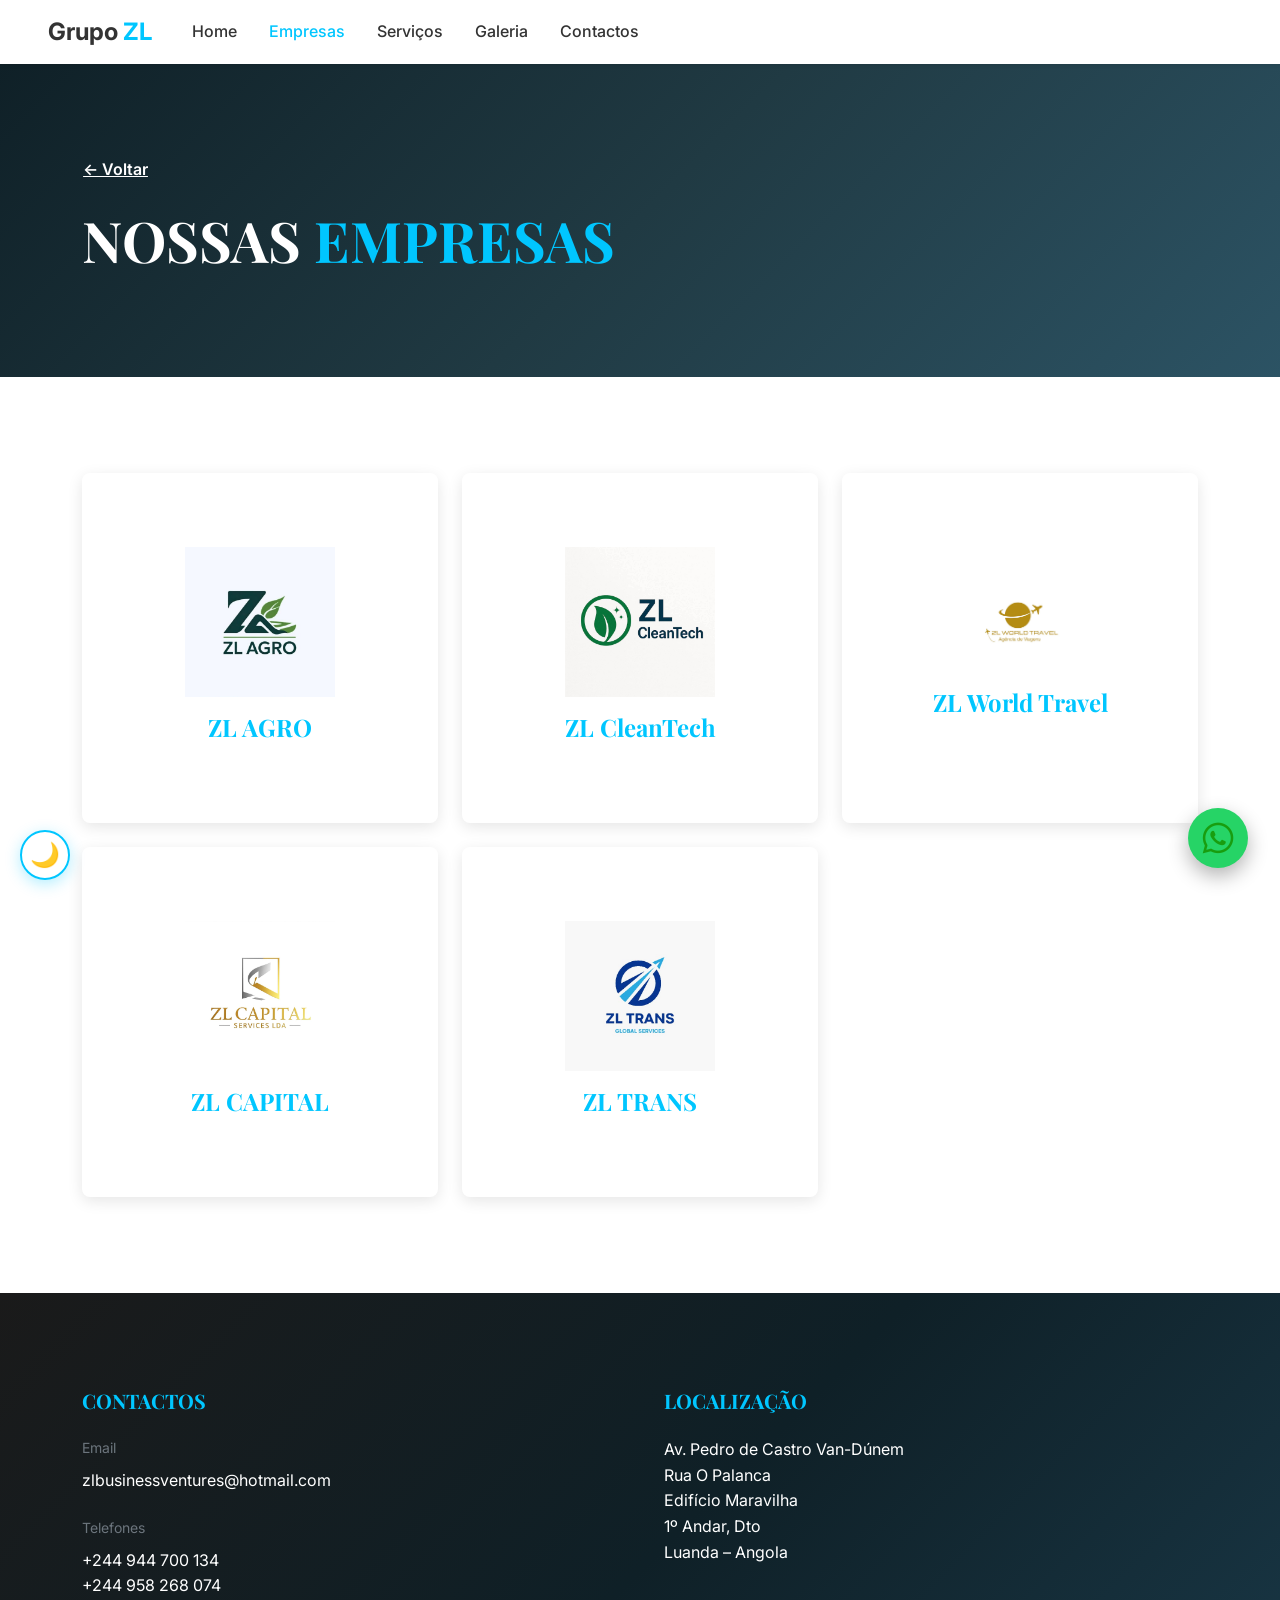
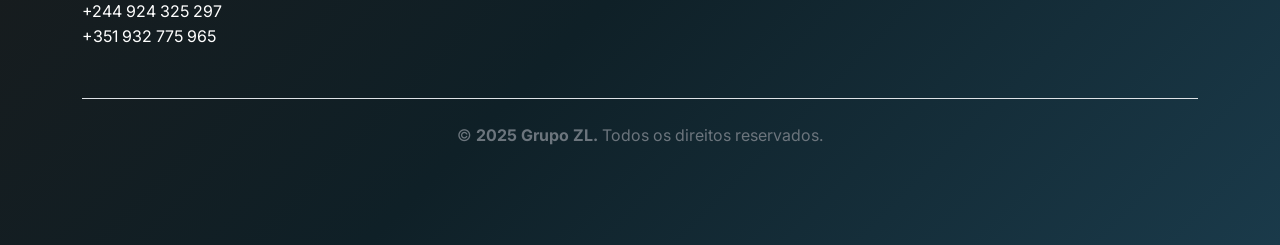
<file: empresas.html>
<!DOCTYPE html>
<html lang="pt">
<head>
    <meta charset="UTF-8">
    <meta name="viewport" content="width=device-width, initial-scale=1.0">
    <meta name="description" content="Conheça as empresas do Grupo ZL">
    <title>Grupo ZL - Nossas Empresas</title>
    
    <!-- Bootstrap CSS -->
    <link href="https://cdn.jsdelivr.net/npm/bootstrap@5.3.0/dist/css/bootstrap.min.css" rel="stylesheet">
    <!-- Google Fonts -->
    <link href="https://fonts.googleapis.com/css2?family=Playfair+Display:wght@700;800&family=Inter:wght@400;500;600;700&display=swap" rel="stylesheet">
    <!-- Modern Animations -->
    <link rel="stylesheet" href="css/modern-animations.css">
    <!-- Custom CSS -->
    <link rel="stylesheet" href="css/style.css">
    <link rel="stylesheet" href="css/empresas.css">
</head>
<body>
    <!-- PAGE LOADER -->
    <div class="page-loader" id="pageLoader">
        <div class="loader-content">
            <canvas id="loaderCanvas" width="120" height="120"></canvas>
            <p class="loader-text">CARREGANDO...</p>
        </div>
    </div>

    <!-- HEADER/NAVBAR -->
    <nav class="navbar navbar-expand-lg navbar-light bg-white shadow-sm fixed-top">
        <div class="container-fluid px-4 px-lg-5">
            <a class="navbar-brand fw-bold" href="index.html">
                Grupo <span class="text-primary">ZL</span>
            </a>
            <button class="navbar-toggler" type="button" data-bs-toggle="collapse" data-bs-target="#navbarNav" aria-controls="navbarNav" aria-expanded="false" aria-label="Toggle navigation">
                <span class="navbar-toggler-icon"></span>
            </button>
            <div class="collapse navbar-collapse" id="navbarNav">
                <ul class="navbar-nav ms-auto">
                    <li class="nav-item">
                        <a class="nav-link" href="index.html">Home</a>
                    </li>
                    <li class="nav-item">
                        <a class="nav-link active" href="empresas.html">Empresas</a>
                    </li>
                    <li class="nav-item">
                        <a class="nav-link" href="servicos.html">Serviços</a>
                    </li>
                    <li class="nav-item">
                        <a class="nav-link" href="galeria.html">Galeria</a>
                    </li>
                    <li class="nav-item">
                        <a class="nav-link" href="index.html#contactos">Contactos</a>
                    </li>
                </ul>
            </div>
        </div>
    </nav>

    <!-- PAGE HEADER -->
    <section class="page-header bg-gradient-blue text-white py-5">
        <div class="container py-5">
            <a href="index.html" class="btn btn-link text-white mb-4 p-0">
                ← Voltar
            </a>
            <h1 class="display-4 fw-bold">NOSSAS <span class="text-primary">EMPRESAS</span></h1>
        </div>
    </section>

    <!-- EMPRESAS GRID -->
    <section class="py-5">
        <div class="container py-5">
            <div class="row g-4">
                <!-- ZL AGRO -->
                <div class="col-md-6 col-lg-4">
                    <a href="empresas/zlagro.html" class="company-card-link">
                        <div class="company-card">
                            <div class="card-inner">
                                <div class="card-front">
                                    <img src="img/empresas/ZL AGRO.webp" alt="ZL AGRO" class="company-logo">
                                    <h4 class="mt-3">ZL AGRO</h4>
                                </div>
                                <div class="card-back">
                                    <span class="btn btn-primary rounded-pill">Conheça</span>
                                </div>
                            </div>
                        </div>
                    </a>
                </div>

                <!-- ZL CLEANTECH -->
                <div class="col-md-6 col-lg-4">
                    <a href="empresas/zlcleantech.html" class="company-card-link">
                        <div class="company-card">
                            <div class="card-inner">
                                <div class="card-front">
                                    <img src="img/empresas/ZL clean.webp" alt="ZL CleanTech" class="company-logo">
                                    <h4 class="mt-3">ZL CleanTech</h4>
                                </div>
                                <div class="card-back">
                                    <span class="btn btn-primary rounded-pill">Conheça</span>
                                </div>
                            </div>
                        </div>
                    </a>
                </div>

                <!-- ZL WORLD TRAVEL -->
                <div class="col-md-6 col-lg-4">
                    <a href="empresas/zlworldtravel1.html" class="company-card-link">
                        <div class="company-card">
                            <div class="card-inner">
                                <div class="card-front">
                                    <img src="img/empresas/ZL WORD.webp" alt="ZL World Travel" class="company-logo">
                                    <h4 class="mt-3">ZL World Travel</h4>
                                </div>
                                <div class="card-back">
                                    <span class="btn btn-primary rounded-pill">Conheça</span>
                                </div>
                            </div>
                        </div>
                    </a>
                </div>

                <!-- ZL CAPITAL -->
                <div class="col-md-6 col-lg-4">
                    <a href="empresas/zlcapitalservices.html" class="company-card-link">
                        <div class="company-card">
                            <div class="card-inner">
                                <div class="card-front">
                                    <img src="img/empresas/ZL CAPTAL.webp" alt="ZL CAPITAL" class="company-logo">
                                    <h4 class="mt-3">ZL CAPITAL</h4>
                                </div>
                                <div class="card-back">
                                    <span class="btn btn-primary rounded-pill">Conheça</span>
                                </div>
                            </div>
                        </div>
                    </a>
                </div>

                <!-- ZL TRANS -->
                <div class="col-md-6 col-lg-4">
                    <a href="empresas/zltransglobal.html" class="company-card-link">
                        <div class="company-card">
                            <div class="card-inner">
                                <div class="card-front">
                                    <img src="img/empresas/ZL TRANS.webp" alt="ZL TRANS" class="company-logo">
                                    <h4 class="mt-3">ZL TRANS</h4>
                                </div>
                                <div class="card-back">
                                    <span class="btn btn-primary rounded-pill">Conheça</span>
                                </div>
                            </div>
                        </div>
                    </a>
                </div>
            </div>
        </div>
    </section>

    <!-- FOOTER -->
    <footer class="bg-dark text-white py-5">
        <div class="container py-5">
            <div class="row g-5 mb-5">
                <div class="col-lg-6">
                    <h5 class="text-primary fw-bold mb-4">CONTACTOS</h5>
                    <p class="text-muted small mb-2">Email</p>
                    <a href="mailto:zlbusinessventures@hotmail.com" class="text-white text-decoration-none d-block mb-4">
                        zlbusinessventures@hotmail.com
                    </a>
                    <p class="text-muted small mb-2">Telefones</p>
                        <a href="tel:+244944700134" class="text-white text-decoration-none d-block">+244 944 700 134</a>
                        <a href="tel:+244958268074" class="text-white text-decoration-none d-block">+244 958 268 074</a>
                        <a href="tel:+244924325297" class="text-white text-decoration-none d-block">+244 924 325 297</a>
                        <a href="tel:+351932775965" class="text-white text-decoration-none d-block">+351 932 775 965</a>
                </div>
                
                <div class="col-lg-6">
                    <h5 class="text-primary fw-bold mb-4">LOCALIZAÇÃO</h5>
                    <p class="text-white">
                        Av. Pedro de Castro Van-Dúnem<br>
                        Rua O Palanca<br>
                        Edifício Maravilha<br>
                        1º Andar, Dto<br>
                        Luanda – Angola
                    </p>
                </div>
            </div>
            
            <div class="border-top pt-4 text-center">
                <p class="text-muted mb-0">© <strong>2025 Grupo ZL.</strong> Todos os direitos reservados.</p>
            </div>
        </div>
    </footer>

    <!-- BOTÃO WHATSAPP -->
    <a href="https://wa.me/244944700134" target="_blank" class="whatsapp-btn" title="Contactar via WhatsApp">
        <img src="img/WhatsApp.webp" alt="WhatsApp">
    </a>

    <!-- Bootstrap JS -->
    <script src="https://cdn.jsdelivr.net/npm/bootstrap@5.3.0/dist/js/bootstrap.bundle.min.js"></script>
    <!-- Animations JS -->
    <script src="js/animations.js"></script>
    <!-- Custom JS -->
    <script src="js/script.js"></script>
</body>
</html>
</file>
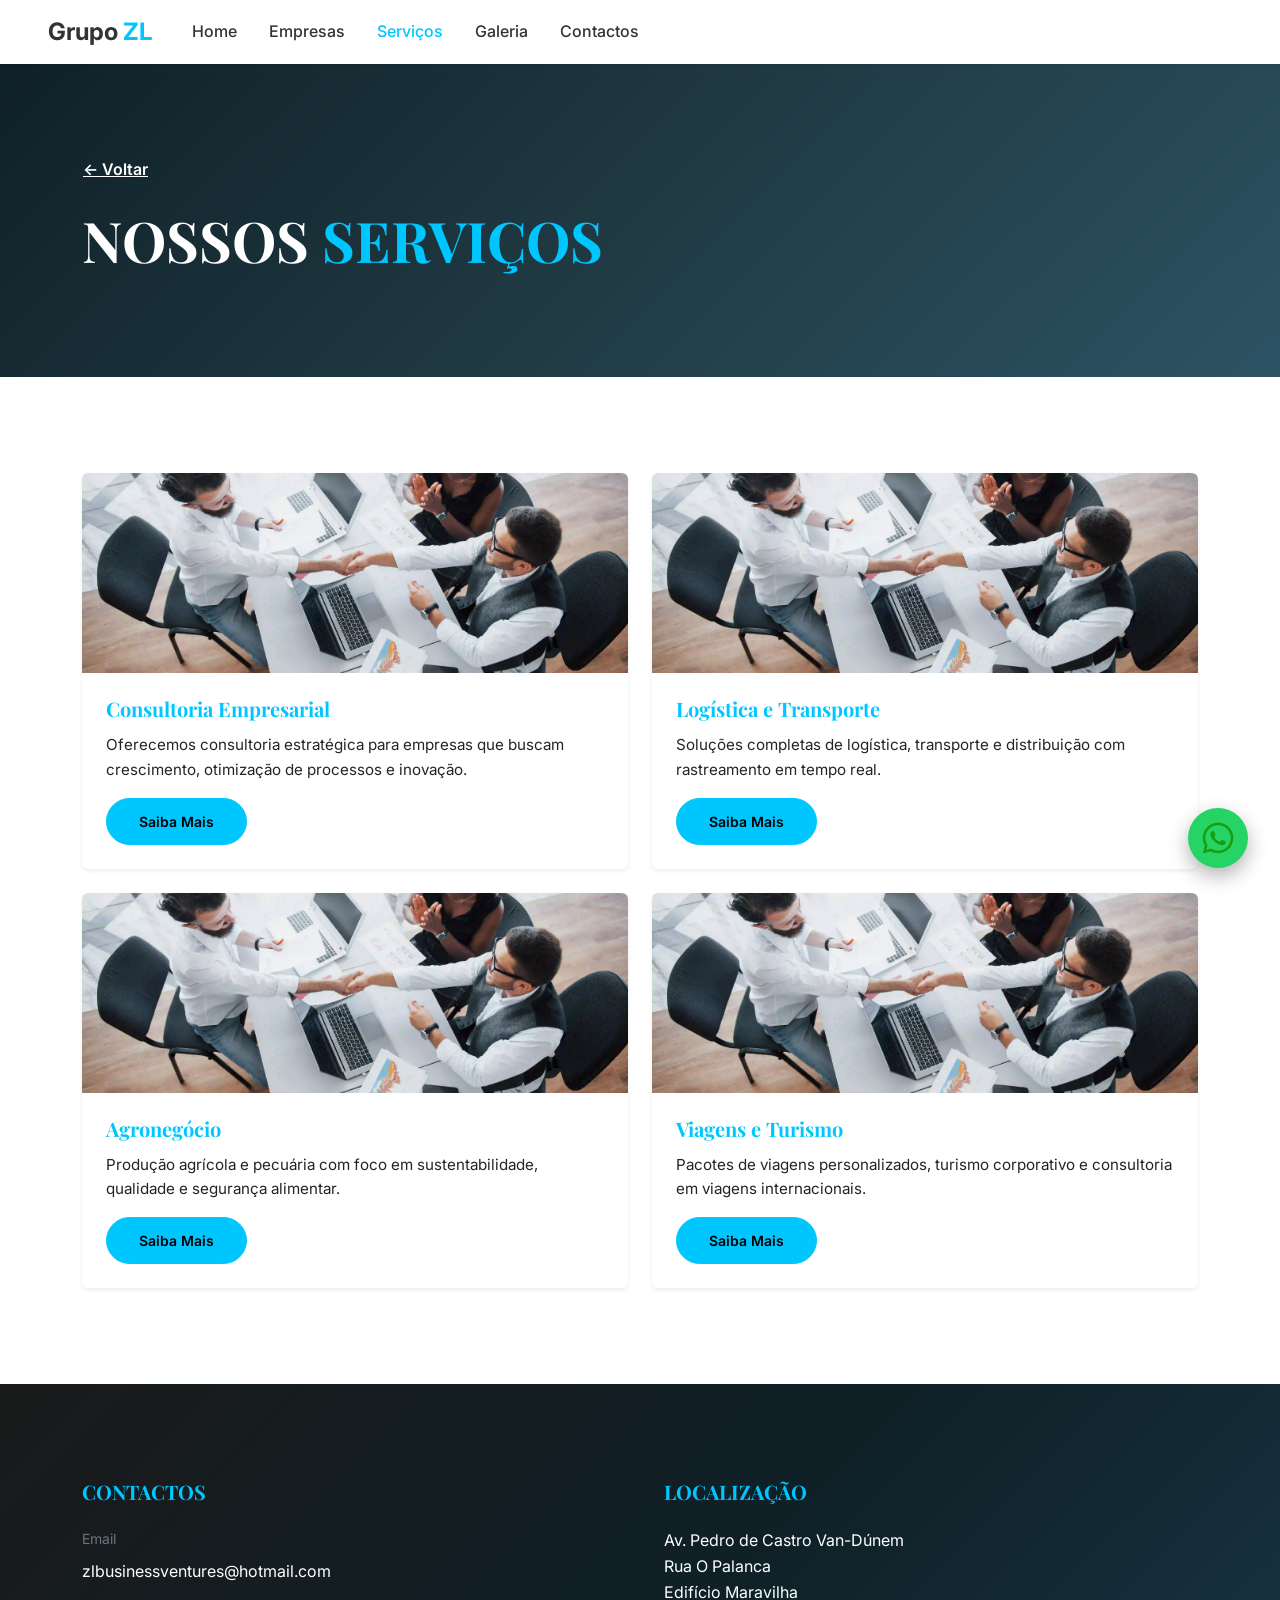
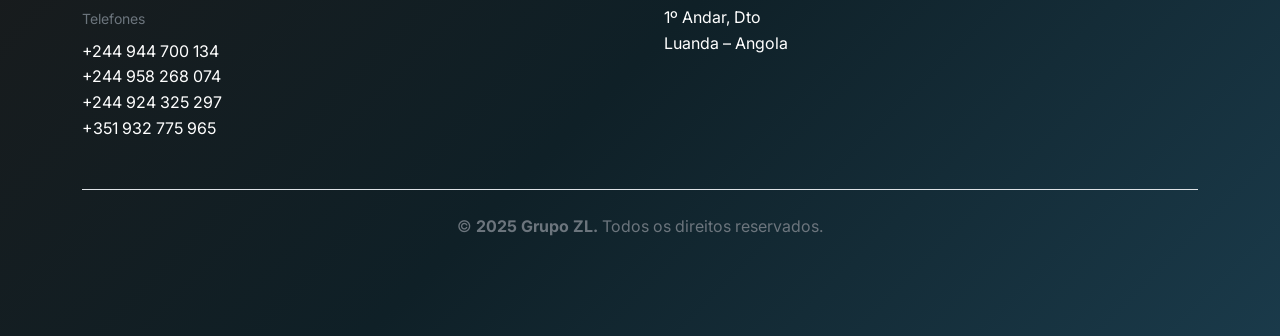
<file: servicos.html>
<!DOCTYPE html>
<html lang="pt">
<head>
    <meta charset="UTF-8">
    <meta name="viewport" content="width=device-width, initial-scale=1.0">
    <meta name="description" content="Serviços do Grupo ZL">
    <title>Grupo ZL - Serviços</title>
    
    <link href="https://cdn.jsdelivr.net/npm/bootstrap@5.3.0/dist/css/bootstrap.min.css" rel="stylesheet">
    <link href="https://fonts.googleapis.com/css2?family=Playfair+Display:wght@700;800&family=Inter:wght@400;500;600;700&display=swap" rel="stylesheet">
    <link rel="stylesheet" href="css/style.css">
</head>
<body>
    <nav class="navbar navbar-expand-lg navbar-light bg-white shadow-sm fixed-top">
        <div class="container-fluid px-4 px-lg-5">
            <a class="navbar-brand fw-bold" href="index.html">
                Grupo <span class="text-primary">ZL</span>
            </a>
            <button class="navbar-toggler" type="button" data-bs-toggle="collapse" data-bs-target="#navbarNav" aria-controls="navbarNav" aria-expanded="false" aria-label="Toggle navigation">
                <span class="navbar-toggler-icon"></span>
            </button>
            <div class="collapse navbar-collapse" id="navbarNav">
                <ul class="navbar-nav ms-auto">
                    <li class="nav-item"><a class="nav-link" href="index.html">Home</a></li>
                    <li class="nav-item"><a class="nav-link" href="empresas.html">Empresas</a></li>
                    <li class="nav-item"><a class="nav-link active" href="servicos.html">Serviços</a></li>
                    <li class="nav-item"><a class="nav-link" href="galeria.html">Galeria</a></li>
                    <li class="nav-item"><a class="nav-link" href="index.html#contactos">Contactos</a></li>
                </ul>
            </div>
        </div>
    </nav>

    <section class="page-header bg-gradient-blue text-white py-5">
        <div class="container py-5">
            <a href="index.html" class="btn btn-link text-white mb-4 p-0">← Voltar</a>
            <h1 class="display-4 fw-bold">NOSSOS <span class="text-primary">SERVIÇOS</span></h1>
        </div>
    </section>

    <section class="py-5">
        <div class="container py-5">
            <div class="row g-4">
                <div class="col-md-6">
                    <div class="card service-card h-100 border-0 shadow-sm">
                        <img src="img/empresa.webp" alt="Consultoria Empresarial" class="card-img-top service-img">
                        <div class="card-body">
                            <h5 class="card-title text-primary fw-bold">Consultoria Empresarial</h5>
                            <p class="card-text">Oferecemos consultoria estratégica para empresas que buscam crescimento, otimização de processos e inovação.</p>
                            <a href="empresas.html" class="btn btn-primary btn-sm rounded-pill">Saiba Mais</a>
                        </div>
                    </div>
                </div>

                <div class="col-md-6">
                    <div class="card service-card h-100 border-0 shadow-sm">
                        <img src="img/empresa.webp" alt="Logística e Transporte" class="card-img-top service-img">
                        <div class="card-body">
                            <h5 class="card-title text-primary fw-bold">Logística e Transporte</h5>
                            <p class="card-text">Soluções completas de logística, transporte e distribuição com rastreamento em tempo real.</p>
                            <a href="empresas.html" class="btn btn-primary btn-sm rounded-pill">Saiba Mais</a>
                        </div>
                    </div>
                </div>

                <div class="col-md-6">
                    <div class="card service-card h-100 border-0 shadow-sm">
                        <img src="img/empresa.webp" alt="Agronegócio" class="card-img-top service-img">
                        <div class="card-body">
                            <h5 class="card-title text-primary fw-bold">Agronegócio</h5>
                            <p class="card-text">Produção agrícola e pecuária com foco em sustentabilidade, qualidade e segurança alimentar.</p>
                            <a href="empresas.html" class="btn btn-primary btn-sm rounded-pill">Saiba Mais</a>
                        </div>
                    </div>
                </div>

                <div class="col-md-6">
                    <div class="card service-card h-100 border-0 shadow-sm">
                        <img src="img/empresa.webp" alt="Viagens e Turismo" class="card-img-top service-img">
                        <div class="card-body">
                            <h5 class="card-title text-primary fw-bold">Viagens e Turismo</h5>
                            <p class="card-text">Pacotes de viagens personalizados, turismo corporativo e consultoria em viagens internacionais.</p>
                            <a href="empresas.html" class="btn btn-primary btn-sm rounded-pill">Saiba Mais</a>
                        </div>
                    </div>
                </div>
            </div>
        </div>
    </section>

    <footer class="bg-dark text-white py-5">
        <div class="container py-5">
            <div class="row g-5 mb-5">
                <div class="col-lg-6">
                    <h5 class="text-primary fw-bold mb-4">CONTACTOS</h5>
                    <p class="text-muted small mb-2">Email</p>
                    <a href="mailto:zlbusinessventures@hotmail.com" class="text-white text-decoration-none d-block mb-4">
                        zlbusinessventures@hotmail.com
                    </a>
                 <p class="text-muted small mb-2">Telefones</p>
                        <a href="#" class="text-white text-decoration-none d-block">+244 944 700 134</a>
                        <a href="#" class="text-white text-decoration-none d-block">+244 958 268 074</a>
                        <a href="#" class="text-white text-decoration-none d-block">+244 924 325 297</a>
                        <a href="#" class="text-white text-decoration-none d-block">+351 932 775 965</a>
                </div>
                
                <div class="col-lg-6">
                    <h5 class="text-primary fw-bold mb-4">LOCALIZAÇÃO</h5>
                    <p class="text-white">
                        Av. Pedro de Castro Van-Dúnem<br>
                        Rua O Palanca<br>
                        Edifício Maravilha<br>
                        1º Andar, Dto<br>
                        Luanda – Angola
                    </p>
                </div>
            </div>
            
            <div class="border-top pt-4 text-center">
                <p class="text-muted mb-0">© <strong>2025 Grupo ZL.</strong> Todos os direitos reservados.</p>
            </div>
        </div>
    </footer>

    <a href="https://wa.me/244944700134" target="_blank" class="whatsapp-btn" title="Contactar via WhatsApp">
        <img src="img/WhatsApp.webp" alt="WhatsApp">
    </a>

    <script src="https://cdn.jsdelivr.net/npm/bootstrap@5.3.0/dist/js/bootstrap.bundle.min.js"></script>
    <script src="js/script.js"></script>
</body>
</html>
</file>
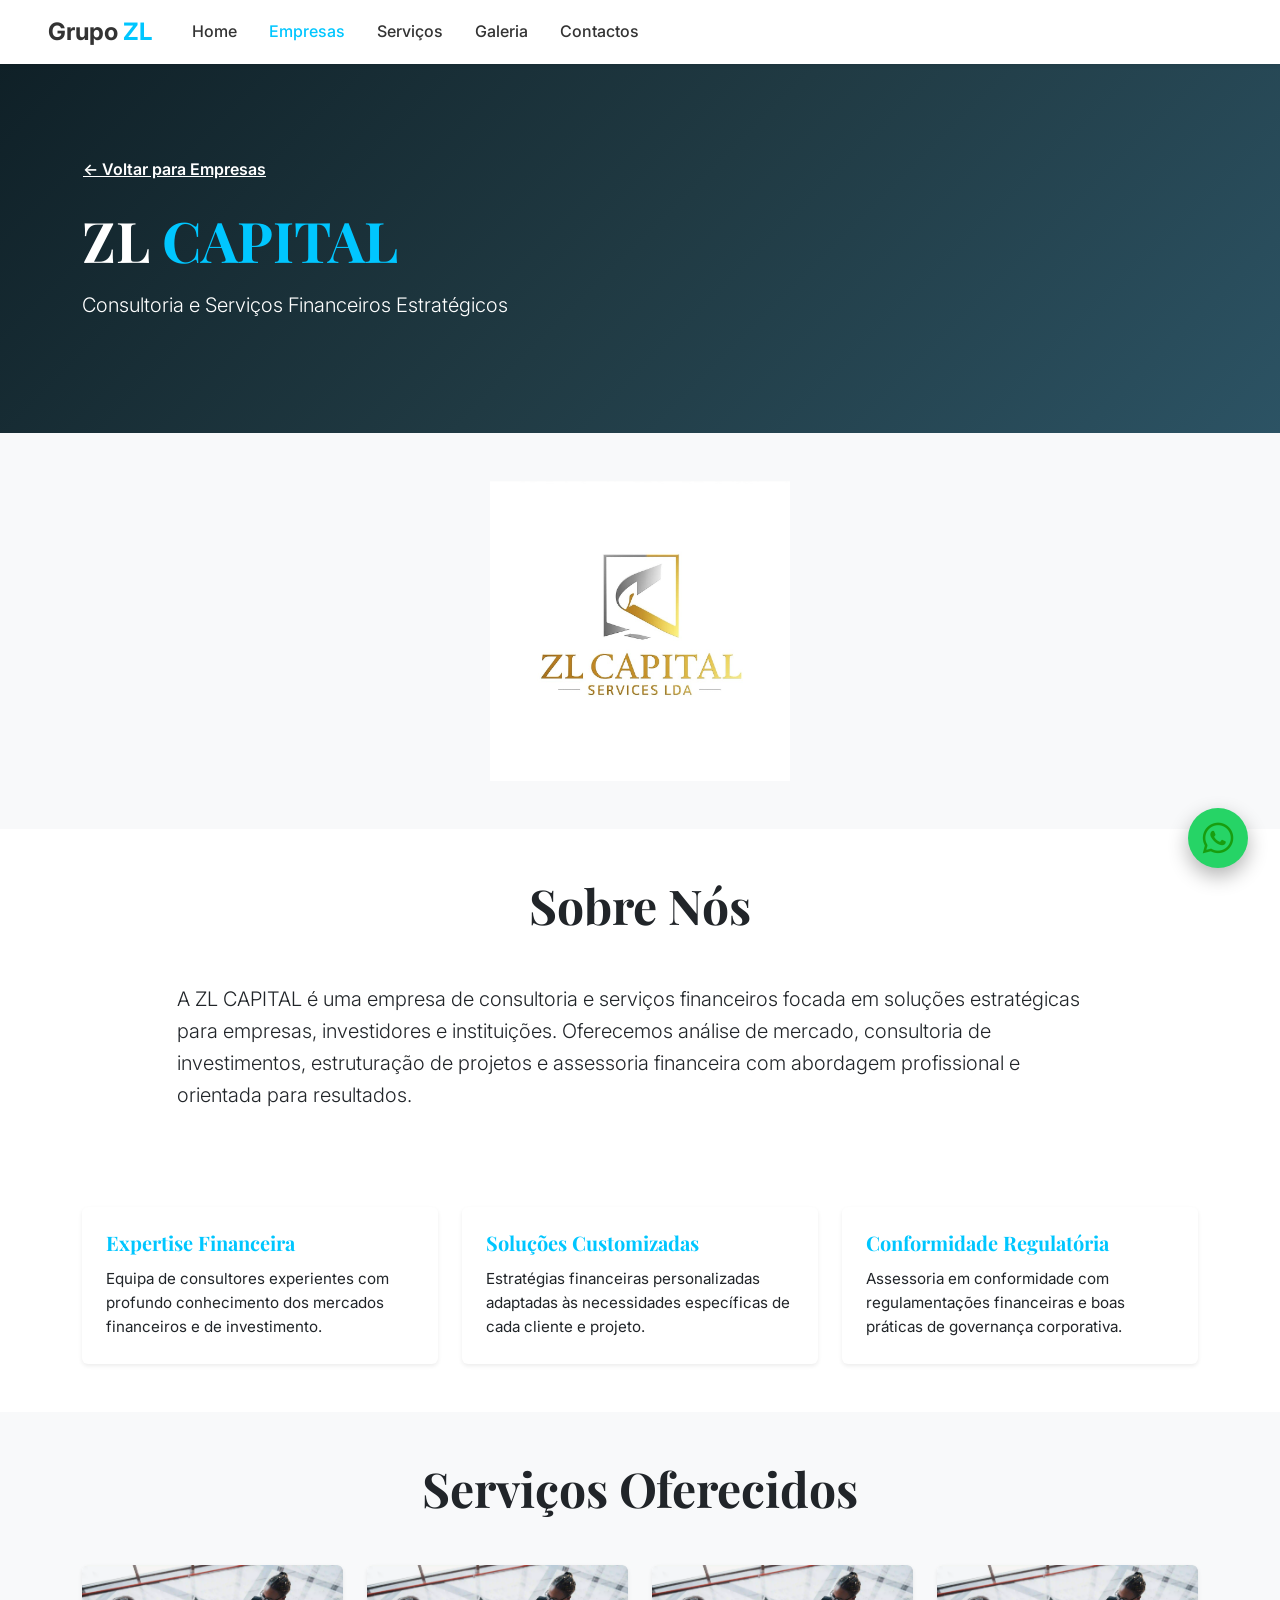
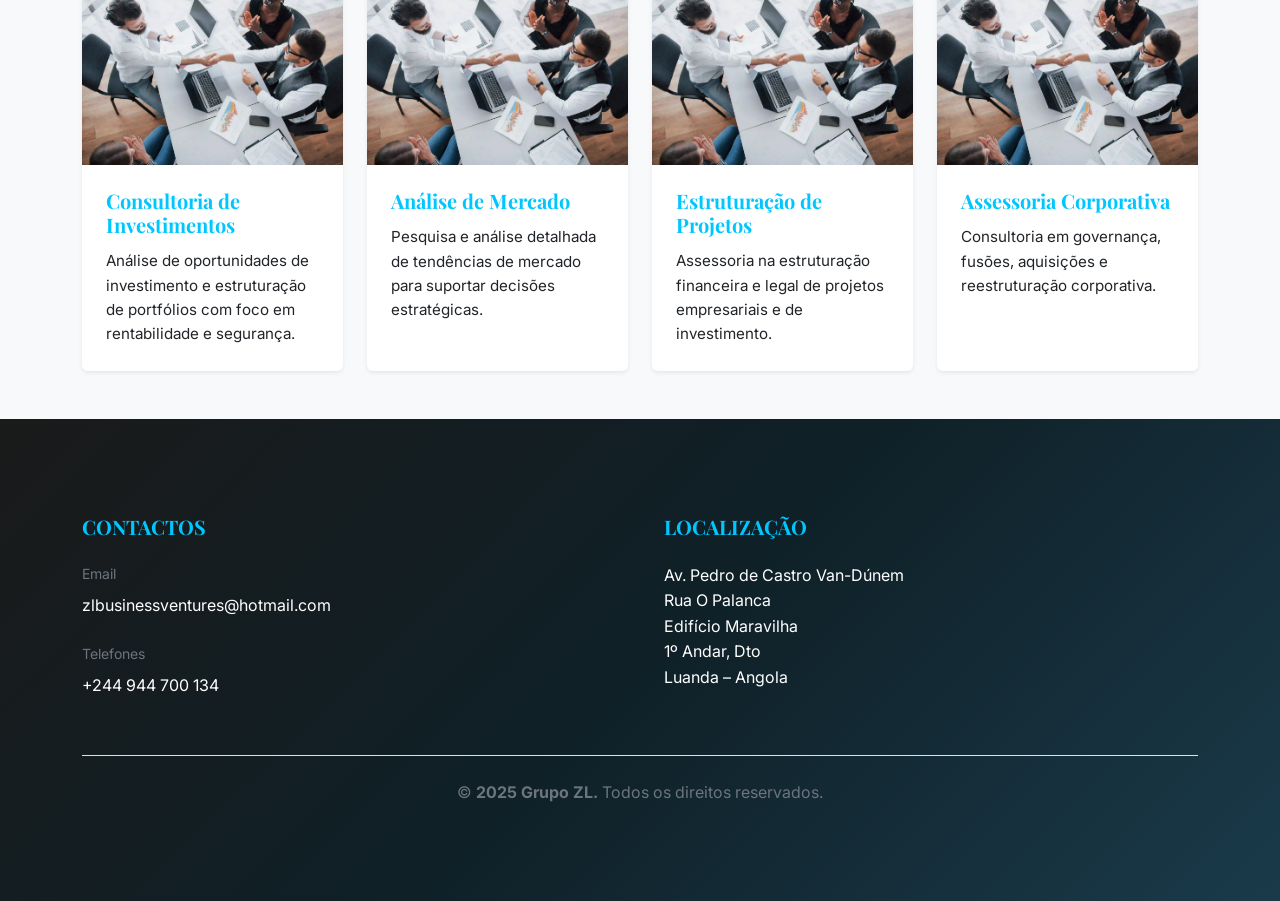
<file: empresas/zlcapital.html>
<!DOCTYPE html>
<html lang="pt">
<head>
    <meta charset="UTF-8">
    <meta name="viewport" content="width=device-width, initial-scale=1.0">
    <meta name="description" content="ZL CAPITAL - Consultoria e Serviços Financeiros">
    <title>ZL CAPITAL - Grupo ZL</title>
    
    <link href="https://cdn.jsdelivr.net/npm/bootstrap@5.3.0/dist/css/bootstrap.min.css" rel="stylesheet">
    <link href="https://fonts.googleapis.com/css2?family=Playfair+Display:wght@700;800&family=Inter:wght@400;500;600;700&display=swap" rel="stylesheet">
    <link rel="stylesheet" href="../css/style.css">
    <link rel="stylesheet" href="../css/empresa-detail.css">
</head>
<body>
    <nav class="navbar navbar-expand-lg navbar-light bg-white shadow-sm fixed-top">
        <div class="container-fluid px-4 px-lg-5">
            <a class="navbar-brand fw-bold" href="../index.html">
                Grupo <span class="text-primary">ZL</span>
            </a>
            <button class="navbar-toggler" type="button" data-bs-toggle="collapse" data-bs-target="#navbarNav" aria-controls="navbarNav" aria-expanded="false" aria-label="Toggle navigation">
                <span class="navbar-toggler-icon"></span>
            </button>
            <div class="collapse navbar-collapse" id="navbarNav">
                <ul class="navbar-nav ms-auto">
                    <li class="nav-item"><a class="nav-link" href="../index.html">Home</a></li>
                    <li class="nav-item"><a class="nav-link active" href="../empresas.html">Empresas</a></li>
                    <li class="nav-item"><a class="nav-link" href="../servicos.html">Serviços</a></li>
                    <li class="nav-item"><a class="nav-link" href="../galeria.html">Galeria</a></li>
                    <li class="nav-item"><a class="nav-link" href="../index.html#contactos">Contactos</a></li>
                </ul>
            </div>
        </div>
    </nav>

    <section class="page-header bg-gradient-blue text-white py-5">
        <div class="container py-5">
            <a href="../empresas.html" class="btn btn-link text-white mb-4 p-0">← Voltar para Empresas</a>
            <h1 class="display-4 fw-bold">ZL <span class="text-primary">CAPITAL</span></h1>
            <p class="lead mt-3">Consultoria e Serviços Financeiros Estratégicos</p>
        </div>
    </section>

    <section class="hero-logo-section bg-light py-5">
        <div class="container text-center">
            <img src="../img/empresas/ZL CAPTAL.webp" alt="ZL CAPITAL Logo" class="img-fluid" style="max-width: 300px;">
        </div>
    </section>

    <section class="py-5">
        <div class="container">
            <h2 class="display-5 fw-bold text-center mb-5 text-dark">Sobre Nós</h2>
            <div class="row">
                <div class="col-lg-10 mx-auto">
                    <p class="lead text-dark mb-4">
                        A ZL CAPITAL é uma empresa de consultoria e serviços financeiros focada em soluções estratégicas para empresas, investidores e instituições. Oferecemos análise de mercado, consultoria de investimentos, estruturação de projetos e assessoria financeira com abordagem profissional e orientada para resultados.
                    </p>
                </div>
            </div>

            <div class="row g-4 mt-5">
                <div class="col-md-6 col-lg-4">
                    <div class="card h-100 border-0 shadow-sm">
                        <div class="card-body">
                            <h5 class="card-title text-primary fw-bold">Expertise Financeira</h5>
                            <p class="card-text">Equipa de consultores experientes com profundo conhecimento dos mercados financeiros e de investimento.</p>
                        </div>
                    </div>
                </div>
                <div class="col-md-6 col-lg-4">
                    <div class="card h-100 border-0 shadow-sm">
                        <div class="card-body">
                            <h5 class="card-title text-primary fw-bold">Soluções Customizadas</h5>
                            <p class="card-text">Estratégias financeiras personalizadas adaptadas às necessidades específicas de cada cliente e projeto.</p>
                        </div>
                    </div>
                </div>
                <div class="col-md-6 col-lg-4">
                    <div class="card h-100 border-0 shadow-sm">
                        <div class="card-body">
                            <h5 class="card-title text-primary fw-bold">Conformidade Regulatória</h5>
                            <p class="card-text">Assessoria em conformidade com regulamentações financeiras e boas práticas de governança corporativa.</p>
                        </div>
                    </div>
                </div>
            </div>
        </div>
    </section>

    <section class="py-5 bg-light">
        <div class="container">
            <h2 class="display-5 fw-bold text-center mb-5 text-dark">Serviços Oferecidos</h2>
            
            <div class="row g-4">
                <div class="col-md-6 col-lg-3">
                    <div class="card h-100 border-0 shadow-sm service-card">
                        <img src="../img/empresa.webp" alt="Consultoria de Investimentos" class="card-img-top service-img">
                        <div class="card-body">
                            <h5 class="card-title text-primary fw-bold">Consultoria de Investimentos</h5>
                            <p class="card-text">Análise de oportunidades de investimento e estruturação de portfólios com foco em rentabilidade e segurança.</p>
                        </div>
                    </div>
                </div>
                <div class="col-md-6 col-lg-3">
                    <div class="card h-100 border-0 shadow-sm service-card">
                        <img src="../img/empresa.webp" alt="Análise de Mercado" class="card-img-top service-img">
                        <div class="card-body">
                            <h5 class="card-title text-primary fw-bold">Análise de Mercado</h5>
                            <p class="card-text">Pesquisa e análise detalhada de tendências de mercado para suportar decisões estratégicas.</p>
                        </div>
                    </div>
                </div>
                <div class="col-md-6 col-lg-3">
                    <div class="card h-100 border-0 shadow-sm service-card">
                        <img src="../img/empresa.webp" alt="Estruturação de Projetos" class="card-img-top service-img">
                        <div class="card-body">
                            <h5 class="card-title text-primary fw-bold">Estruturação de Projetos</h5>
                            <p class="card-text">Assessoria na estruturação financeira e legal de projetos empresariais e de investimento.</p>
                        </div>
                    </div>
                </div>
                <div class="col-md-6 col-lg-3">
                    <div class="card h-100 border-0 shadow-sm service-card">
                        <img src="../img/empresa.webp" alt="Assessoria Corporativa" class="card-img-top service-img">
                        <div class="card-body">
                            <h5 class="card-title text-primary fw-bold">Assessoria Corporativa</h5>
                            <p class="card-text">Consultoria em governança, fusões, aquisições e reestruturação corporativa.</p>
                        </div>
                    </div>
                </div>
            </div>
        </div>
    </section>

    <footer class="bg-dark text-white py-5">
        <div class="container py-5">
            <div class="row g-5 mb-5">
                <div class="col-lg-6">
                    <h5 class="text-primary fw-bold mb-4">CONTACTOS</h5>
                    <p class="text-muted small mb-2">Email</p>
                    <a href="mailto:zlbusinessventures@hotmail.com" class="text-white text-decoration-none d-block mb-4">
                        zlbusinessventures@hotmail.com
                    </a>
                    
                    <p class="text-muted small mb-2">Telefones</p>
                    <a href="tel:+244944700134" class="text-white text-decoration-none d-block">+244 944 700 134</a>
                </div>
                
                <div class="col-lg-6">
                    <h5 class="text-primary fw-bold mb-4">LOCALIZAÇÃO</h5>
                    <p class="text-white">
                        Av. Pedro de Castro Van-Dúnem<br>
                        Rua O Palanca<br>
                        Edifício Maravilha<br>
                        1º Andar, Dto<br>
                        Luanda – Angola
                    </p>
                </div>
            </div>
            
            <div class="border-top pt-4 text-center">
                <p class="text-muted mb-0">© <strong>2025 Grupo ZL.</strong> Todos os direitos reservados.</p>
            </div>
        </div>
    </footer>

    <a href="https://wa.me/244944700134" target="_blank" class="whatsapp-btn" title="Contactar via WhatsApp">
        <img src="../img/WhatsApp.webp" alt="WhatsApp">
    </a>

    <script src="https://cdn.jsdelivr.net/npm/bootstrap@5.3.0/dist/js/bootstrap.bundle.min.js"></script>
    <script src="../js/script.js"></script>
</body>
</html>
</file>
<file: css/modern-animations.css>
/* ====================================
   MODERN ANIMATIONS & TRANSITIONS
   ==================================== */

/* Page Transition Loader */
.page-loader {
    position: fixed;
    top: 0;
    left: 0;
    width: 100%;
    height: 100%;
    background: linear-gradient(135deg, #1a1a2e 0%, #16213e 100%);
    display: flex;
    align-items: center;
    justify-content: center;
    z-index: 9999;
    opacity: 0;
    visibility: hidden;
    transition: all 0.3s ease-out;
}

.page-loader.active {
    opacity: 1;
    visibility: visible;
}

.loader-content {
    text-align: center;
}

.loader-logo {
    width: 100px;
    height: 100px;
    margin: 0 auto 30px;
    animation: logoRotate 2s ease-in-out infinite;
}

.loader-text {
    font-size: 18px;
    color: #00c6ff;
    font-weight: 600;
    letter-spacing: 2px;
    animation: pulse 1.5s ease-in-out infinite;
}

/* Rotating Canvas Animation */
@keyframes logoRotate {
    0% { transform: rotateY(0deg) scale(1); }
    50% { transform: rotateY(180deg) scale(1.1); }
    100% { transform: rotateY(360deg) scale(1); }
}

/* Smooth Fade In/Out */
@keyframes fadeInUp {
    from {
        opacity: 0;
        transform: translateY(30px);
    }
    to {
        opacity: 1;
        transform: translateY(0);
    }
}

@keyframes fadeInDown {
    from {
        opacity: 0;
        transform: translateY(-30px);
    }
    to {
        opacity: 1;
        transform: translateY(0);
    }
}

@keyframes slideInLeft {
    from {
        opacity: 0;
        transform: translateX(-50px);
    }
    to {
        opacity: 1;
        transform: translateX(0);
    }
}

@keyframes slideInRight {
    from {
        opacity: 0;
        transform: translateX(50px);
    }
    to {
        opacity: 1;
        transform: translateX(0);
    }
}

/* Pulse Animation */
@keyframes pulse {
    0%, 100% { opacity: 1; }
    50% { opacity: 0.5; }
}

/* Glow Animation */
@keyframes glow {
    0%, 100% {
        box-shadow: 0 0 5px rgba(0, 198, 255, 0.5),
                    0 0 10px rgba(0, 198, 255, 0.3);
    }
    50% {
        box-shadow: 0 0 20px rgba(0, 198, 255, 0.8),
                    0 0 30px rgba(0, 198, 255, 0.5);
    }
}

/* Float Animation */
@keyframes float {
    0%, 100% { transform: translateY(0px); }
    50% { transform: translateY(-15px); }
}

/* Bounce Animation */
@keyframes bounce {
    0%, 100% { transform: translateY(0); }
    50% { transform: translateY(-20px); }
}

/* Shimmer Effect */
@keyframes shimmer {
    0% {
        background-position: -1000px 0;
    }
    100% {
        background-position: 1000px 0;
    }
}

/* Wave Animation */
@keyframes wave {
    0%, 100% { transform: translateX(0); }
    25% { transform: translateX(-5px); }
    75% { transform: translateX(5px); }
}

/* Rotate Animation */
@keyframes rotate {
    from { transform: rotate(0deg); }
    to { transform: rotate(360deg); }
}

/* Scale Pulse */
@keyframes scalePulse {
    0%, 100% { transform: scale(1); }
    50% { transform: scale(1.05); }
}

/* Text Gradient Animation */
@keyframes gradientFlow {
    0% { background-position: 0% 50%; }
    50% { background-position: 100% 50%; }
    100% { background-position: 0% 50%; }
}

/* ====================================
   SECTION ANIMATIONS
   ==================================== */

section {
    animation: fadeInUp 0.8s ease-out;
}

.hero-section {
    animation: none !important;
}

.hero-content h1 {
    animation: fadeInDown 1s ease-out;
}

.hero-content h2 {
    animation: fadeInDown 1.2s ease-out;
}

.hero-content p {
    animation: fadeInUp 1.4s ease-out;
}

.hero-content .btn {
    animation: fadeInUp 1.6s ease-out;
    transition: all 0.3s ease;
}

.hero-content .btn:hover {
    transform: translateY(-3px);
    box-shadow: 0 10px 30px rgba(0, 198, 255, 0.3);
}

/* ====================================
   CARD ANIMATIONS
   ==================================== */

.card {
    transition: all 0.4s cubic-bezier(0.25, 0.46, 0.45, 0.94);
    position: relative;
    overflow: hidden;
}

.card::before {
    content: '';
    position: absolute;
    top: 0;
    left: -100%;
    width: 100%;
    height: 100%;
    background: linear-gradient(90deg, transparent, rgba(255, 255, 255, 0.1), transparent);
    transition: left 0.5s ease;
    z-index: 1;
}

.card:hover {
    transform: translateY(-10px) scale(1.02);
    box-shadow: 0 20px 40px rgba(0, 198, 255, 0.15);
}

.card:hover::before {
    left: 100%;
}

/* Service Card */
.service-card {
    border: 2px solid transparent;
    background: linear-gradient(135deg, #f8f9fa 0%, #ffffff 100%);
}

.service-card:hover {
    border-color: #00c6ff;
    background: linear-gradient(135deg, #f0f8ff 0%, #e0f7ff 100%);
}

.service-img {
    transition: transform 0.5s cubic-bezier(0.34, 1.56, 0.64, 1);
    height: 200px;
    object-fit: cover;
}

.service-card:hover .service-img {
    transform: scale(1.1) rotate(2deg);
}

/* ====================================
   BUTTON ANIMATIONS
   ==================================== */

.btn {
    position: relative;
    overflow: hidden;
    transition: all 0.3s ease;
}

.btn::before {
    content: '';
    position: absolute;
    top: 50%;
    left: 50%;
    width: 0;
    height: 0;
    background: rgba(255, 255, 255, 0.2);
    border-radius: 50%;
    transform: translate(-50%, -50%);
    transition: width 0.6s, height 0.6s;
}

.btn:hover::before {
    width: 300px;
    height: 300px;
}

.btn-primary {
    background: linear-gradient(135deg, #00c6ff 0%, #0099cc 100%);
    border: none;
    box-shadow: 0 4px 15px rgba(0, 198, 255, 0.3);
}

.btn-primary:hover {
    background: linear-gradient(135deg, #0099cc 0%, #0077aa 100%);
    box-shadow: 0 8px 25px rgba(0, 198, 255, 0.5);
    transform: translateY(-3px);
}

.btn-outline-light {
    border: 2px solid rgba(255, 255, 255, 0.5);
    transition: all 0.3s ease;
}

.btn-outline-light:hover {
    background: rgba(255, 255, 255, 0.1);
    border-color: rgba(255, 255, 255, 1);
    transform: translateY(-3px);
}

/* ====================================
   TEXT ANIMATIONS
   ==================================== */

.display-5 {
    animation: fadeInDown 0.8s ease-out;
    background: linear-gradient(135deg, #1a1a2e 0%, #00c6ff 100%);
    -webkit-background-clip: text;
    -webkit-text-fill-color: transparent;
    background-clip: text;
    animation: gradientFlow 3s ease infinite;
    background-size: 200% 200%;
}

.lead {
    animation: fadeInUp 1s ease-out;
}

/* ====================================
   HOVER EFFECTS
   ==================================== */

a, button {
    position: relative;
}

a::after {
    content: '';
    position: absolute;
    bottom: 0;
    left: 0;
    width: 0;
    height: 2px;
    background: #00c6ff;
    transition: width 0.3s ease;
}

a:hover::after {
    width: 100%;
}

/* ====================================
   NAVBAR ANIMATIONS
   ==================================== */

.navbar {
    animation: fadeInDown 0.6s ease-out;
}

.nav-link {
    position: relative;
    transition: color 0.3s ease;
}

.nav-link::before {
    content: '';
    position: absolute;
    bottom: -5px;
    left: 0;
    width: 0;
    height: 3px;
    background: #00c6ff;
    transition: width 0.3s ease;
}

.nav-link:hover::before {
    width: 100%;
}

/* ====================================
   IMAGE ANIMATIONS
   ==================================== */

.gallery-img {
    transition: all 0.4s cubic-bezier(0.34, 1.56, 0.64, 1);
    position: relative;
}

.gallery-img:hover {
    transform: scale(1.08) rotate(-2deg);
    box-shadow: 0 15px 40px rgba(0, 198, 255, 0.2);
}

.img-fluid {
    animation: fadeInUp 0.8s ease-out;
}

/* ====================================
   FLIP ANIMATION
   ==================================== */

.company-card {
    perspective: 1000px;
    height: 280px;
}

.card-inner {
    position: relative;
    width: 100%;
    height: 100%;
    transition: transform 0.6s cubic-bezier(0.68, -0.55, 0.265, 1.55);
    transform-style: preserve-3d;
}

.company-card:hover .card-inner {
    transform: rotateY(180deg);
}

.card-front, .card-back {
    position: absolute;
    width: 100%;
    height: 100%;
    backface-visibility: hidden;
    display: flex;
    flex-direction: column;
    align-items: center;
    justify-content: center;
    padding: 20px;
    border-radius: 12px;
    box-shadow: 0 8px 20px rgba(0, 0, 0, 0.1);
}

.card-front {
    background: white;
    transform: rotateY(0deg);
}

.card-back {
    background: linear-gradient(135deg, #00c6ff 0%, #0099cc 100%);
    color: white;
    transform: rotateY(180deg);
}

.company-logo {
    max-width: 120px;
    height: auto;
    animation: float 3s ease-in-out infinite;
}

/* ====================================
   LOADING SKELETON
   ==================================== */

.skeleton {
    background: linear-gradient(90deg, #f0f0f0 25%, #e0e0e0 50%, #f0f0f0 75%);
    background-size: 200% 100%;
    animation: shimmer 2s infinite;
}

/* ====================================
   RESPONSIVE ANIMATIONS
   ==================================== */

@media (max-width: 768px) {
    .page-loader {
        animation-duration: 0.5s;
    }
    
    section {
        animation-duration: 0.6s;
    }
    
    .card {
        animation-duration: 0.5s;
    }
    
    .display-5 {
        font-size: 24px !important;
    }
}

/* ====================================
   ACCESSIBILITY
   ==================================== */

@media (prefers-reduced-motion: reduce) {
    * {
        animation-duration: 0.01ms !important;
        animation-iteration-count: 1 !important;
        transition-duration: 0.01ms !important;
    }
    
    .page-loader,
    section,
    .card,
    .btn {
        animation: none !important;
    }
}
</file>
<file: css/empresas.css>
/* ============================================
   EMPRESAS PAGE - FLIP CARD ANIMATION
   ============================================ */

.company-card-link {
    text-decoration: none;
    display: block;
}

.company-card {
    perspective: 1000px;
    height: 350px;
    cursor: pointer;
}

.card-inner {
    position: relative;
    width: 100%;
    height: 100%;
    transition: transform 0.6s;
    transform-style: preserve-3d;
}

.company-card:hover .card-inner {
    transform: rotateY(180deg);
}

.card-front,
.card-back {
    position: absolute;
    width: 100%;
    height: 100%;
    backface-visibility: hidden;
    display: flex;
    flex-direction: column;
    justify-content: center;
    align-items: center;
    padding: 2rem 1rem;
    border-radius: 0.5rem;
    box-shadow: 0 4px 15px rgba(0, 0, 0, 0.1);
}

.card-front {
    background: white;
    z-index: 2;
}

.card-back {
    background: linear-gradient(135deg, #0f2027 0%, #203a43 50%, #2c5364 100%);
    transform: rotateY(180deg);
    z-index: 1;
}

.company-logo {
    max-width: 150px;
    height: auto;
    object-fit: contain;
}

.card-front h4 {
    color: #00c6ff;
    font-size: 1.5rem;
    font-weight: 700;
    text-align: center;
    margin-top: 1.5rem;
}

.card-back .btn {
    margin-top: auto;
}

/* Responsive */
@media (max-width: 768px) {
    .company-card {
        height: 300px;
    }
    
    .card-front h4 {
        font-size: 1.2rem;
    }
}
</file>
<file: css/empresa-detail.css>
/* ============================================
   EMPRESA DETAIL PAGE
   ============================================ */

.hero-logo-section {
    display: flex;
    align-items: center;
    justify-content: center;
    min-height: 200px;
}

.hero-logo-section img {
    max-width: 100%;
    height: auto;
    animation: fadeInUp 0.6s ease-out;
}

@keyframes fadeInUp {
    from {
        opacity: 0;
        transform: translateY(20px);
    }
    to {
        opacity: 1;
        transform: translateY(0);
    }
}
</file>
<file: css/style.css>
/* ============================================
   GRUPO ZL - CUSTOM CSS
   Bootstrap 5 + Custom Styling
   ============================================ */

:root {
    --primary: #00c6ff;
    --primary-dark: #00a3d9;
    --secondary: #0a3a52;
    --light-bg: #f8f9fa;
    --dark-bg: #1a1a1a;
    --text-dark: #333333;
    --text-light: #666666;
}

* {
    margin: 0;
    padding: 0;
    box-sizing: border-box;
}

html {
    scroll-behavior: smooth;
}

body {
    font-family: 'Inter', sans-serif;
    color: var(--text-dark);
    line-height: 1.6;
}

h1, h2, h3, h4, h5, h6 {
    font-family: 'Playfair Display', serif;
    font-weight: 700;
}

.display-3, .display-4, .display-5 {
    font-family: 'Playfair Display', serif;
}

/* ============================================
   NAVBAR
   ============================================ */

.navbar {
    top: 0;
    z-index: 1000;
}

.navbar-brand {
    font-size: 1.5rem;
    color: var(--text-dark) !important;
}

.navbar-brand span {
    color: var(--primary) !important;
}

.navbar-nav .nav-link {
    color: var(--text-dark) !important;
    font-weight: 500;
    transition: color 0.3s ease;
    margin-left: 1rem;
}

.navbar-nav .nav-link:hover {
    color: var(--primary) !important;
}

.navbar-nav .nav-link.active {
    color: var(--primary) !important;
}

body {
    padding-top: 60px;
}

/* Corrigir overflow horizontal */
html, body {
    overflow-x: hidden;
    width: 100%;
    margin: 0;
    padding: 0;
}

/* Garantir que o navbar não ultrapasse a largura */
.navbar {
    width: 100%;
    max-width: 100vw;
    overflow-x: hidden;
}

.navbar .container-fluid {
    padding-left: 1rem;
    padding-right: 1rem;
}

/* Corrigir possíveis problemas com elementos filho */
.navbar-nav {
    width: 100%;
}

.navbar-collapse {
    max-width: 100%;
}

/* Garantir que nenhum elemento ultrapasse a viewport */
* {
    box-sizing: border-box;
}

/* Corrigir responsividade em dispositivos móveis */
@media (max-width: 991px) {
    .navbar .container-fluid {
        padding-left: 0.5rem;
        padding-right: 0.5rem;
    }
}

/* ============================================
   HERO SECTION
   ============================================ */

.hero-section {
    position: relative;
    height: 100vh;
    display: flex;
    align-items: center;
    justify-content: center;
    overflow: hidden;
    margin-top: -60px;
    padding-top: 60px;
}

.hero-video {
    position: absolute;
    top: 0;
    left: 0;
    width: 100%;
    height: 100%;
    object-fit: cover;
    z-index: 1;
}

.hero-fallback {
    position: absolute;
    top: 0;
    left: 0;
    width: 100%;
    height: 100%;
    object-fit: cover;
    z-index: 0;
    display: none;
}

.hero-overlay {
    position: absolute;
    top: 0;
    left: 0;
    width: 100%;
    height: 100%;
    background: rgba(0, 0, 0, 0.4);
    z-index: 2;
}

.hero-content {
    position: relative;
    z-index: 3;
    max-width: 800px;
    animation: fadeInUp 1s ease-out;
}

@keyframes fadeInUp {
    from {
        opacity: 0;
        transform: translateY(30px);
    }
    to {
        opacity: 1;
        transform: translateY(0);
    }
}

.hero-content .display-3 {
    font-size: 3.5rem;
    font-weight: 800;
    margin-bottom: 1rem;
}

.hero-content .h3 {
    font-size: 1.5rem;
    font-weight: 300;
    color: rgba(255, 255, 255, 0.9);
}

.hero-content .lead {
    font-size: 1.1rem;
    color: rgba(255, 255, 255, 0.95);
}

@media (max-width: 768px) {
    .hero-section {
        height: 80vh;
    }
    
    .hero-content .display-3 {
        font-size: 2.5rem;
    }
    
    .hero-content .h3 {
        font-size: 1.2rem;
    }
    
    .hero-content .lead {
        font-size: 1rem;
    }
}

/* ============================================
   BUTTONS
   ============================================ */

.btn-primary {
    background-color: var(--primary);
    border-color: var(--primary);
    color: #000;
    font-weight: 600;
    transition: all 0.3s ease;
}

.btn-primary:hover {
    background-color: var(--primary-dark);
    border-color: var(--primary-dark);
    color: #000;
    transform: translateY(-2px);
    box-shadow: 0 8px 20px rgba(0, 198, 255, 0.3);
}

.btn-outline-light {
    border-color: white;
    color: white;
    font-weight: 600;
}

.btn-outline-light:hover {
    background-color: rgba(255, 255, 255, 0.1);
    border-color: white;
    color: white;
}

.rounded-pill {
    border-radius: 50px !important;
    padding: 0.75rem 2rem !important;
}

/* ============================================
   SECTIONS & BACKGROUNDS
   ============================================ */

.bg-light-gradient {
    background: linear-gradient(135deg, #f0f8ff 0%, #e0f7ff 100%);
}

.bg-gradient-blue {
    background: linear-gradient(135deg, #0f2027 0%, #203a43 50%, #2c5364 100%);
}

/* ============================================
   CARDS
   ============================================ */

.card {
    border: none;
    box-shadow: 0 2px 8px rgba(0, 0, 0, 0.1);
    transition: all 0.3s ease;
}

.card:hover {
    transform: translateY(-4px);
    box-shadow: 0 8px 20px rgba(0, 0, 0, 0.15);
}

.card-body {
    padding: 1.5rem;
}

.card-title {
    margin-bottom: 0.75rem;
}

.card-text {
    font-size: 0.95rem;
    line-height: 1.6;
}

/* ============================================
   GALLERY
   ============================================ */

.gallery-link {
    text-decoration: none;
    display: block;
    overflow: hidden;
    border-radius: 0.5rem;
}

.gallery-img {
    transition: transform 0.3s ease;
    display: block;
    width: 100%;
    height: 250px;
    object-fit: cover;
}

.gallery-link:hover .gallery-img {
    transform: scale(1.05);
}

/* ============================================
   VIDEO CONTAINER
   ============================================ */

.video-container {
    background-color: #000;
    aspect-ratio: 16 / 9;
    overflow: hidden;
}

.video-container video {
    width: 100%;
    height: 100%;
    object-fit: cover;
}

/* ============================================
   STATISTICS
   ============================================ */

.stat-box {
    padding: 2rem 1rem;
    text-align: center;
}

.stat-number {
    font-size: 3rem;
    font-weight: 800;
    color: var(--primary);
    font-family: 'Playfair Display', serif;
    margin-bottom: 0.5rem;
}

.stat-label {
    font-size: 1rem;
    color: var(--text-dark);
    font-weight: 500;
}

/* ============================================
   FOOTER
   ============================================ */

footer {
    background: linear-gradient(135deg, #1a1a1a 0%, #0f2027 50%, #1a3a4a 100%);
    color: white;
}

footer a {
    transition: color 0.3s ease;
}

footer a:hover {
    color: var(--primary) !important;
}

footer .text-primary {
    color: var(--primary) !important;
}

footer .form-control {
    background-color: rgba(255, 255, 255, 0.1);
    border-color: rgba(255, 255, 255, 0.2);
    color: white;
}

footer .form-control::placeholder {
    color: rgba(255, 255, 255, 0.5);
}

footer .form-control:focus {
    background-color: rgba(255, 255, 255, 0.15);
    border-color: var(--primary);
    color: white;
    box-shadow: 0 0 0 0.2rem rgba(0, 198, 255, 0.25);
}

/* ============================================
   WHATSAPP BUTTON
   ============================================ */

.whatsapp-btn {
    position: fixed;
    bottom: 2rem;
    right: 2rem;
    width: 60px;
    height: 60px;
    background-color: #26d466;
    border-radius: 50%;
    display: flex;
    align-items: center;
    justify-content: center;
    box-shadow: 0 8px 20px rgba(0, 0, 0, 0.3);
    transition: all 0.3s ease;
    z-index: 999;
    text-decoration: none;
}

.whatsapp-btn:hover {
    transform: scale(1.1);
    box-shadow: 0 12px 30px rgba(0, 0, 0, 0.4);
}

.whatsapp-btn img {
    width: 50px;
    height: 50px;
}

@media (max-width: 768px) {
    .whatsapp-btn {
        bottom: 1rem;
        right: 1rem;
        width: 50px;
        height: 50px;
    }
    
    .whatsapp-btn img {
        width: 40px;
        height: 40px;
    }
}

/* ============================================
   UTILITY CLASSES
   ============================================ */

.text-justify {
    text-align: justify;
}

.space-y-4 > * + * {
    margin-top: 1.5rem;
}

.space-y-4 > p {
    margin-bottom: 1.5rem;
}

.text-primary {
    color: var(--primary) !important;
}

.text-muted {
    color: #6c757d !important;
}

.border-start {
    border-left: 4px solid var(--primary) !important;
}

.border-4 {
    border-width: 4px !important;
}

/* ============================================
   ANIMATIONS
   ============================================ */

@keyframes slideInDown {
    from {
        opacity: 0;
        transform: translateY(-20px);
    }
    to {
        opacity: 1;
        transform: translateY(0);
    }
}

@keyframes slideInUp {
    from {
        opacity: 0;
        transform: translateY(20px);
    }
    to {
        opacity: 1;
        transform: translateY(0);
    }
}

.animate-slide-in-down {
    animation: slideInDown 0.5s ease-out;
}

.animate-slide-in-up {
    animation: slideInUp 0.5s ease-out;
}

/* ============================================
   PAGE HEADER
   ============================================ */

.page-header {
    background: linear-gradient(135deg, #0f2027 0%, #203a43 50%, #2c5364 100%);
    margin-top: 60px;
}

.page-header .btn-link {
    font-weight: 600;
    transition: all 0.3s ease;
}

.page-header .btn-link:hover {
    color: #00c6ff !important;
    transform: translateX(-5px);
}

/* ============================================
   SERVICE CARDS
   ============================================ */

.service-card {
    border: none;
    overflow: hidden;
    transition: all 0.3s ease;
}

.service-img {
    height: 200px;
    object-fit: cover;
    transition: transform 0.3s ease;
}

.service-card:hover .service-img {
    transform: scale(1.05);
}

.service-card:hover {
    box-shadow: 0 12px 30px rgba(0, 198, 255, 0.2);
}

/* ============================================
   RESPONSIVE ADJUSTMENTS
   ============================================ */

@media (max-width: 992px) {
    .navbar-nav .nav-link {
        margin-left: 0;
        padding: 0.5rem 0;
    }
    
    .container {
        padding-left: 1rem;
        padding-right: 1rem;
    }
}

@media (max-width: 768px) {
    .display-5 {
        font-size: 2rem;
    }
    
    .lead {
        font-size: 1rem;
    }
    
    .stat-number {
        font-size: 2.5rem;
    }
    
    .stat-label {
        font-size: 0.9rem;
    }
    
    .d-flex.gap-3 {
        flex-direction: column;
    }
    
    .btn {
        width: 100%;
    }
}

/* ============================================
   SCROLLBAR
   ============================================ */

::-webkit-scrollbar {
    width: 10px;
}

::-webkit-scrollbar-track {
    background: #f1f1f1;
}

::-webkit-scrollbar-thumb {
    background: var(--primary);
    border-radius: 5px;
}

::-webkit-scrollbar-thumb:hover {
    background: var(--primary-dark);
}

/* ============================================
   TRANSITIONS
   ============================================ */

* {
    transition: background-color 0.3s ease, color 0.3s ease, border-color 0.3s ease;
}

button, a, input, textarea, select {
    transition: all 0.3s ease;
}
</file>
